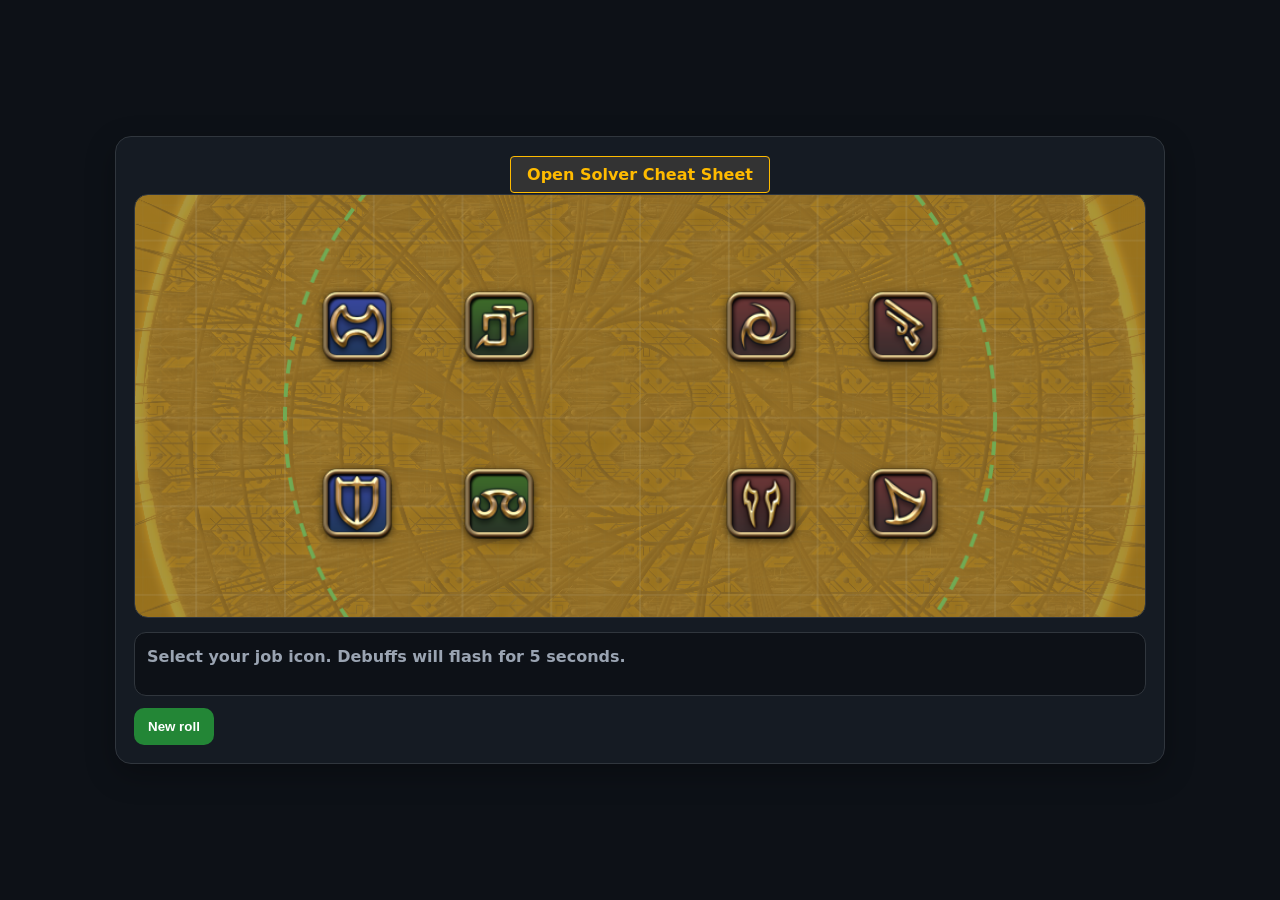
<file: index.html>
<!doctype html>
<html lang="en">
<head>
<meta charset="utf-8" />
<meta name="viewport" content="width=device-width, initial-scale=1" />
<title>Kefka Group Placement Quiz</title>
<link rel="stylesheet" href="style.css">
</head>
<body>
  <main class="app">
    <div style="text-align: center; padding: 10px;">
      <a href="helper.html" class="helper-link" style="color: #FFBB00; font-weight: bold; text-decoration: none; padding: 8px 16px; border: 1px solid #FFBB00; border-radius: 4px; background: #333;">Open Solver Cheat Sheet</a>
    </div>
    <section id="roleStage" class="role-stage" aria-label="Select your role">
      <button class="role-btn" data-role="MT" aria-label="MT" style="left:22%; top:31%;"><img class="role-icon" src="[data-uri]" alt=""></button>
      <button class="role-btn" data-role="OT" aria-label="OT" style="left:22%; top:73%;"><img class="role-icon" src="[data-uri]" alt=""></button>
      <button class="role-btn" data-role="Melee1" aria-label="Melee1" style="left:62%; top:31%;"><img class="role-icon" src="[data-uri]" alt=""></button>
      <button class="role-btn" data-role="Melee2" aria-label="Melee2" style="left:62%; top:73%;"><img class="role-icon" src="[data-uri]" alt=""></button>

      <button class="role-btn" data-role="Healer1" aria-label="Healer1" style="left:36%; top:31%;"><img class="role-icon" src="[data-uri]" alt=""></button>
      <button class="role-btn" data-role="Healer2" aria-label="Healer2" style="left:36%; top:73%;"><img class="role-icon" src="[data-uri]" alt=""></button>
      <button class="role-btn" data-role="Ranged1" aria-label="Ranged1" style="left:76%; top:31%;"><img class="role-icon" src="[data-uri]" alt=""></button>
      <button class="role-btn" data-role="Ranged2" aria-label="Ranged2" style="left:76%; top:73%;"><img class="role-icon" src="[data-uri]" alt=""></button>
    </section>

    <section id="placementStage" class="placement-stage hidden" aria-label="Choose the correct group spot">
      <svg id="placementSvg1" class="placement-svg" width="375" height="189" viewBox="0 0 375 189" fill="none" xmlns="http://www.w3.org/2000/svg">
<g id="Group 1">
<circle id="Tower1" class="tower-visual" cx="74" cy="89" r="72" fill="#2CFFC3" fill-opacity="0.15" stroke="#2CFFC3" stroke-width="4"/>
<circle id="Tower1_2" class="tower-visual" cx="301" cy="89" r="72" fill="#2CFFC3" fill-opacity="0.15" stroke="#2CFFC3" stroke-width="4"/>
<circle id="GroupA_Cone" class="choice-circle" cx="51" cy="138" r="9.5" fill="#FFBB00" stroke="black"/>
<circle id="GroupB_Healer" class="choice-circle" cx="31" cy="179" r="9.5" fill="#FFBB00" stroke="black"/>
<circle id="GroupA_Support_Stack" class="choice-circle" cx="78" cy="79" r="9.5" fill="#FFBB00" stroke="black"/>
<circle id="GroupB_Tank" class="choice-circle" cx="116" cy="10" r="9.5" fill="#FFBB00" stroke="black"/>
<circle id="GroupB_DPS" class="choice-circle" cx="251" cy="15" r="9.5" fill="#FFBB00" stroke="black"/>
<circle id="GroupA_DPS_Stack" class="choice-circle" cx="271" cy="44" r="9.5" fill="#FFBB00" stroke="black"/>
<circle id="GroupA_Aoe" class="choice-circle" cx="301" cy="143" r="9.5" fill="#FFBB00" stroke="black"/>
</g>
</svg>

    </section>

    <section id="placementStage2" class="placement-stage hidden" aria-label="Choose the correct second group spot">
      <svg id="placementSvg2" class="placement-svg" width="415" height="261" viewBox="0 0 415 261" fill="none" xmlns="http://www.w3.org/2000/svg">
<g id="Group 2">
<circle id="Stage2_Tower1" class="tower-visual" cx="94" cy="187" r="72" fill="#2CFFC3" fill-opacity="0.15" stroke="#2CFFC3" stroke-width="4"/>
<circle id="Stage2_Tower1_2" class="tower-visual" cx="321" cy="187" r="72" fill="#2CFFC3" fill-opacity="0.15" stroke="#2CFFC3" stroke-width="4"/>
<circle id="Stage2_GroupA_Support_Cone" data-choice="GroupA_Support_Cone" class="choice-circle stage2-choice" cx="113" cy="136" r="9.5" fill="#FFBB00" stroke="black"/>
<circle id="Stage2_GroupB_Tank" data-choice="GroupB_Tank" class="choice-circle stage2-choice" cx="147" cy="10" r="9.5" fill="#FFBB00" stroke="black"/>
<circle id="Stage2_GroupB_Melee" data-choice="GroupB_Melee" class="choice-circle stage2-choice" cx="257" cy="10" r="9.5" fill="#FFBB00" stroke="black"/>
<circle id="Stage2_GroupA_DPS_Cone" data-choice="GroupA_DPS_Cone" class="choice-circle stage2-choice" cx="295" cy="136" r="9.5" fill="#FFBB00" stroke="black"/>
<circle id="Stage2_GroupA_DPS_Aoe" data-choice="GroupA_DPS_Aoe" class="choice-circle stage2-choice" cx="331" cy="251" r="9.5" fill="#FFBB00" stroke="black"/>
<circle id="Stage2_GroupB_RangedDPS" data-choice="GroupB_RangedDPS" class="choice-circle stage2-choice" cx="405" cy="154" r="9.5" fill="#FFBB00" stroke="black"/>
<circle id="Stage2_GroupB_Healer" data-choice="GroupB_Healer" class="choice-circle stage2-choice" cx="10" cy="164" r="9.5" fill="#FFBB00" stroke="black"/>
<circle id="Stage2_GroupA_Support_AOE" data-choice="GroupA_Support_AOE" class="choice-circle stage2-choice" cx="75" cy="251" r="9.5" fill="#FFBB00" stroke="black"/>
</g>
</svg>

    </section>

    <section id="placementStage3" class="placement-stage hidden" aria-label="Choose Future or Past">
      <svg id="placementSvg3" class="placement-svg" width="375" height="267" viewBox="0 0 375 267" fill="none" xmlns="http://www.w3.org/2000/svg">
<g id="Group 3">
<circle id="Stage3_Tower1" class="tower-visual" cx="74" cy="193" r="72" fill="#2CFFC3" fill-opacity="0.15" stroke="#2CFFC3" stroke-width="4"/>
<circle id="Stage3_Tower1_2" class="tower-visual" cx="301" cy="193" r="72" fill="#2CFFC3" fill-opacity="0.15" stroke="#2CFFC3" stroke-width="4"/>
<circle id="Stage3_Past" data-choice="Past" class="choice-circle stage3-choice" cx="188" cy="225" r="9.5" fill="#FFBB00" stroke="black"/>
<circle id="Stage3_Future" data-choice="Future" class="choice-circle stage3-choice" cx="188" cy="10" r="9.5" fill="#FFBB00" stroke="black"/>
</g>
</svg>

    </section>

    <section id="placementStage5" class="placement-stage hidden" aria-label="Choose the correct fifth stage spot">
      <svg id="placementSvg5" class="placement-svg" width="415" height="261" viewBox="0 0 415 261" fill="none" xmlns="http://www.w3.org/2000/svg">
<g id="Group 4">
<circle id="Stage5_Tower1" class="tower-visual" cx="94" cy="187" r="72" fill="#2CFFC3" fill-opacity="0.15" stroke="#2CFFC3" stroke-width="4"/>
<circle id="Stage5_Tower1_2" class="tower-visual" cx="321" cy="187" r="72" fill="#2CFFC3" fill-opacity="0.15" stroke="#2CFFC3" stroke-width="4"/>
<circle id="Stage5_GroupB_Cone_Healer/MeleeDPS" data-choice="GroupB_Cone_Healer/MeleeDPS" class="choice-circle stage5-choice" cx="113" cy="136" r="9.5" fill="#FFBB00" stroke="black"/>
<circle id="Stage5_GroupA_Tank" data-choice="GroupA_Tank" class="choice-circle stage5-choice" cx="147" cy="10" r="9.5" fill="#FFBB00" stroke="black"/>
<circle id="Stage5_GroupA_MeleeDPS" data-choice="GroupA_MeleeDPS" class="choice-circle stage5-choice" cx="257" cy="10" r="9.5" fill="#FFBB00" stroke="black"/>
<circle id="Stage5_GroupB_Cone_Tank/RangedDPS" data-choice="GroupB_Cone_Tank/RangedDPS" class="choice-circle stage5-choice" cx="295" cy="136" r="9.5" fill="#FFBB00" stroke="black"/>
<circle id="Stage5_GroupB_AOE_Tank/RangedDPS" data-choice="GroupB_AOE_Tank/RangedDPS" class="choice-circle stage5-choice" cx="331" cy="251" r="9.5" fill="#FFBB00" stroke="black"/>
<circle id="Stage5_GroupA_RangedDPS" data-choice="GroupA_RangedDPS" class="choice-circle stage5-choice" cx="405" cy="154" r="9.5" fill="#FFBB00" stroke="black"/>
<circle id="Stage5_GroupA_Healer" data-choice="GroupA_Healer" class="choice-circle stage5-choice" cx="10" cy="164" r="9.5" fill="#FFBB00" stroke="black"/>
<circle id="Stage5_GroupB_AOE_Healer/MeleeDPS" data-choice="GroupB_AOE_Healer/MeleeDPS" class="choice-circle stage5-choice" cx="75" cy="251" r="9.5" fill="#FFBB00" stroke="black"/>
</g>
</svg>

    </section>

    <section id="placementStage7" class="placement-stage hidden" aria-label="Choose the correct seventh stage spot">
      <svg id="placementSvg7" class="placement-svg" width="415" height="261" viewBox="0 0 415 261" fill="none" xmlns="http://www.w3.org/2000/svg">
<g id="Group 4">
<circle id="Stage7_Tower1" class="tower-visual" cx="94" cy="187" r="72" fill="#2CFFC3" fill-opacity="0.15" stroke="#2CFFC3" stroke-width="4"/>
<circle id="Stage7_Tower1_2" class="tower-visual" cx="321" cy="187" r="72" fill="#2CFFC3" fill-opacity="0.15" stroke="#2CFFC3" stroke-width="4"/>
<circle id="Stage7_GroupB_Cone_Left" data-choice="GroupB_Cone_Left" class="choice-circle stage7-choice" cx="113" cy="136" r="9.5" fill="#FFBB00" stroke="black"/>
<circle id="Stage7_GroupA_Tank" data-choice="GroupA_Tank" class="choice-circle stage7-choice" cx="147" cy="10" r="9.5" fill="#FFBB00" stroke="black"/>
<circle id="Stage7_GroupA_MeleeDPS" data-choice="GroupA_MeleeDPS" class="choice-circle stage7-choice" cx="257" cy="10" r="9.5" fill="#FFBB00" stroke="black"/>
<circle id="Stage7_GroupB_Cone_Right" data-choice="GroupB_Cone_Right" class="choice-circle stage7-choice" cx="295" cy="136" r="9.5" fill="#FFBB00" stroke="black"/>
<circle id="Stage7_GroupB_AOE_Right" data-choice="GroupB_AOE_Right" class="choice-circle stage7-choice" cx="331" cy="251" r="9.5" fill="#FFBB00" stroke="black"/>
<circle id="Stage7_GroupA_RangedDPS" data-choice="GroupA_RangedDPS" class="choice-circle stage7-choice" cx="405" cy="154" r="9.5" fill="#FFBB00" stroke="black"/>
<circle id="Stage7_GroupA_Healer" data-choice="GroupA_Healer" class="choice-circle stage7-choice" cx="10" cy="164" r="9.5" fill="#FFBB00" stroke="black"/>
<circle id="Stage7_GroupB_AOE_Left" data-choice="GroupB_AOE_Left" class="choice-circle stage7-choice" cx="75" cy="251" r="9.5" fill="#FFBB00" stroke="black"/>
</g>
</svg>

    </section>

    <div id="timelineCue" class="timeline-cue hidden"></div>

    <div id="status" class="status">Select your job icon. Debuffs will flash for 5 seconds.</div>
    <button id="reset" class="next" type="button">New roll</button>
  </main>

<script src="script.js"></script>
</body>
</html>
<script defer src="https://static.itch.io/htmlgame.js" type="text/javascript"></script>
</file>
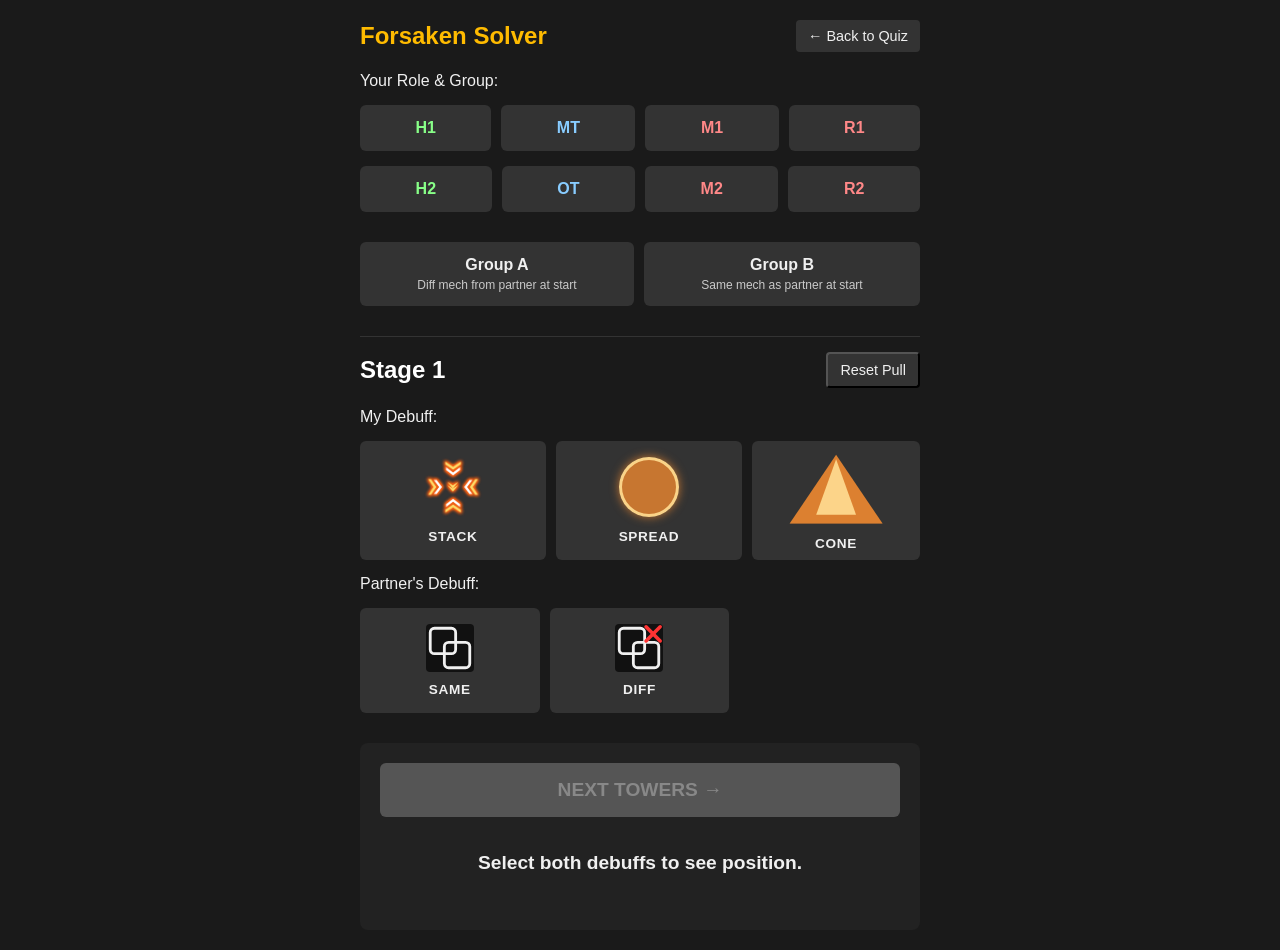
<file: helper.html>
<!DOCTYPE html>
<html lang="en">
<head>
  <meta charset="UTF-8">
  <meta name="viewport" content="width=device-width, initial-scale=1.0">
  <title>Forsaken Helper</title>
  <link rel="stylesheet" href="helper.css?v=2">
  <style>
    /* Additions for SVGs to scale correctly */
    .placement-stage {
      width: 100%;
      max-width: 500px;
      margin: 0 auto 20px;
    }
    .placement-svg {
      width: 100%;
      height: auto;
      background-color: #111;
      border-radius: 4px;
    }
    .highlight {
      fill: #00ff00;
      stroke: #fff;
      stroke-width: 3px;
      r: 15;
      animation: pulse 1s infinite alternate;
    }
    @keyframes pulse {
      from { r: 12; fill-opacity: 1; }
      to { r: 18; fill-opacity: 0.7; }
    }
  </style>
</head>
<body>
  <div class="container">
    <header>
      <h1>Forsaken Solver</h1>
      <a href="index.html" class="back-link">&larr; Back to Quiz</a>
    </header>

    <!-- SINGLE COMBINED SCREEN -->
    <div id="mainScreen">
      <div class="controls">
        <label>Your Role & Group:</label>
        <div class="row" id="roleRow1">
          <button class="toggle-btn role-btn" data-role="H1">H1</button>
          <button class="toggle-btn role-btn" data-role="MT">MT</button>
          <button class="toggle-btn role-btn" data-role="Melee1">M1</button>
          <button class="toggle-btn role-btn" data-role="Ranged1">R1</button>
        </div>
        <div class="row" id="roleRow2" style="margin-bottom: 15px;">
          <button class="toggle-btn role-btn" data-role="H2">H2</button>
          <button class="toggle-btn role-btn" data-role="OT">OT</button>
          <button class="toggle-btn role-btn" data-role="Melee2">M2</button>
          <button class="toggle-btn role-btn" data-role="Ranged2">R2</button>
        </div>

        <div class="row" id="groupRow">
          <button class="toggle-btn group-btn" data-group="GroupA" style="display: flex; flex-direction: column; align-items: center; justify-content: center;">
            <span>Group A</span>
            <span style="font-size: 0.75rem; font-weight: normal; margin-top: 4px; opacity: 0.8;">Diff mech from partner at start</span>
          </button>
          <button class="toggle-btn group-btn" data-group="GroupB" style="display: flex; flex-direction: column; align-items: center; justify-content: center;">
            <span>Group B</span>
            <span style="font-size: 0.75rem; font-weight: normal; margin-top: 4px; opacity: 0.8;">Same mech as partner at start</span>
          </button>
        </div>
      </div>

      <div class="stage-header" style="margin-top: 15px; border-top: 1px solid #333; padding-top: 15px;">
        <h2 id="stageTitle">Stage 1</h2>
        <button id="resetBtn" class="back-link">Reset Pull</button>
      </div>

      <div id="debuffControls" class="controls">
        <label>My Debuff:</label>
        <div class="row" id="myDebuffRow">
          <button class="toggle-btn debuff-btn icon-btn" data-debuff="stack">
            <div class="quiz-debuff-icon"><img id="stack-img" alt="Stack" /></div>
            <span>Stack</span>
          </button>
          <button class="toggle-btn debuff-btn icon-btn" data-debuff="aoe">
            <div class="debuff-aoe quiz-debuff-icon"></div>
            <span>Spread</span>
          </button>
          <button class="toggle-btn debuff-btn icon-btn" data-debuff="cone">
            <div class="debuff-cone quiz-debuff-icon"></div>
            <span>Cone</span>
          </button>
        </div>

        <label>Partner's Debuff:</label>
        <div class="row" id="partnerDebuffRow">
          <button class="toggle-btn partner-btn icon-btn" data-partner="Same">
            <svg class="btn-icon" viewBox="0 0 34 34" width="32" height="32"><rect x="3" y="3" width="18" height="18" rx="3" fill="none" stroke="currentColor" stroke-width="2"/><rect x="13" y="13" width="18" height="18" rx="3" fill="none" stroke="currentColor" stroke-width="2"/></svg>
            <span>Same</span>
          </button>
          <button class="toggle-btn partner-btn icon-btn" data-partner="Different">
            <svg class="btn-icon" viewBox="0 0 34 34" width="32" height="32"><rect x="3" y="3" width="18" height="18" rx="3" fill="none" stroke="currentColor" stroke-width="2"/><rect x="13" y="13" width="18" height="18" rx="3" fill="none" stroke="currentColor" stroke-width="2"/><line x1="22" y1="2" x2="32" y2="12" stroke="#ff3333" stroke-width="2.5" stroke-linecap="round"/><line x1="32" y1="2" x2="22" y2="12" stroke="#ff3333" stroke-width="2.5" stroke-linecap="round"/></svg>
            <span>Diff</span>
          </button>
        </div>
      </div>

      <div class="display">
        <button id="nextStageBtn" class="action-btn disabled" style="margin-bottom: 20px;">Next Towers &rarr;</button>

        <div class="svg-container" id="svgContainer">
          <!-- SVGs will go here -->
          <section id="placementStage" class="placement-stage hidden" aria-label="Stage 1">
            <svg id="placementSvg1" class="placement-svg" width="375" height="189" viewBox="0 0 375 189" fill="none" xmlns="http://www.w3.org/2000/svg">
              <circle id="Tower1" class="tower-visual" cx="74" cy="89" r="72" fill="#2CFFC3" fill-opacity="0.15" stroke="#2CFFC3" stroke-width="4"/>
              <circle id="Tower1_2" class="tower-visual" cx="301" cy="89" r="72" fill="#2CFFC3" fill-opacity="0.15" stroke="#2CFFC3" stroke-width="4"/>
              <circle id="GroupA_Cone" class="choice-circle" cx="51" cy="138" r="9.5" fill="#FFBB00" stroke="black"/>
              <circle id="GroupB_Healer" class="choice-circle" cx="31" cy="179" r="9.5" fill="#FFBB00" stroke="black"/>
              <circle id="GroupA_Support_Stack" class="choice-circle" cx="78" cy="79" r="9.5" fill="#FFBB00" stroke="black"/>
              <circle id="GroupB_Tank" class="choice-circle" cx="116" cy="10" r="9.5" fill="#FFBB00" stroke="black"/>
              <circle id="GroupB_DPS" class="choice-circle" cx="251" cy="15" r="9.5" fill="#FFBB00" stroke="black"/>
              <circle id="GroupA_DPS_Stack" class="choice-circle" cx="271" cy="44" r="9.5" fill="#FFBB00" stroke="black"/>
              <circle id="GroupA_Aoe" class="choice-circle" cx="301" cy="143" r="9.5" fill="#FFBB00" stroke="black"/>
            </svg>
          </section>

          <section id="placementStage2" class="placement-stage hidden" aria-label="Stage 2">
            <svg id="placementSvg2" class="placement-svg" width="415" height="261" viewBox="0 0 415 261" fill="none" xmlns="http://www.w3.org/2000/svg">
              <circle id="Stage2_Tower1" class="tower-visual" cx="94" cy="187" r="72" fill="#2CFFC3" fill-opacity="0.15" stroke="#2CFFC3" stroke-width="4"/>
              <circle id="Stage2_Tower1_2" class="tower-visual" cx="321" cy="187" r="72" fill="#2CFFC3" fill-opacity="0.15" stroke="#2CFFC3" stroke-width="4"/>
              <circle id="Stage2_GroupA_Support_Cone" class="choice-circle" cx="113" cy="136" r="9.5" fill="#FFBB00" stroke="black"/>
              <circle id="Stage2_GroupB_Tank" class="choice-circle" cx="147" cy="10" r="9.5" fill="#FFBB00" stroke="black"/>
              <circle id="Stage2_GroupB_Melee" class="choice-circle" cx="257" cy="10" r="9.5" fill="#FFBB00" stroke="black"/>
              <circle id="Stage2_GroupA_DPS_Cone" class="choice-circle" cx="295" cy="136" r="9.5" fill="#FFBB00" stroke="black"/>
              <circle id="Stage2_GroupA_DPS_Aoe" class="choice-circle" cx="331" cy="251" r="9.5" fill="#FFBB00" stroke="black"/>
              <circle id="Stage2_GroupB_RangedDPS" class="choice-circle" cx="405" cy="154" r="9.5" fill="#FFBB00" stroke="black"/>
              <circle id="Stage2_GroupB_Healer" class="choice-circle" cx="10" cy="164" r="9.5" fill="#FFBB00" stroke="black"/>
              <circle id="Stage2_GroupA_Support_AOE" class="choice-circle" cx="75" cy="251" r="9.5" fill="#FFBB00" stroke="black"/>
            </svg>
          </section>

          <section id="placementStage3" class="placement-stage hidden" aria-label="Choose Future or Past">
            <svg id="placementSvg3" class="placement-svg" width="375" height="267" viewBox="0 0 375 267" fill="none" xmlns="http://www.w3.org/2000/svg">
              <circle id="Stage3_Tower1" class="tower-visual" cx="74" cy="193" r="72" fill="#2CFFC3" fill-opacity="0.15" stroke="#2CFFC3" stroke-width="4"/>
              <circle id="Stage3_Tower1_2" class="tower-visual" cx="301" cy="193" r="72" fill="#2CFFC3" fill-opacity="0.15" stroke="#2CFFC3" stroke-width="4"/>
              <circle id="Stage3_Past" class="choice-circle" cx="188" cy="225" r="9.5" fill="#FFBB00" stroke="black"/>
              <circle id="Stage3_Future" class="choice-circle" cx="188" cy="10" r="9.5" fill="#FFBB00" stroke="black"/>
            </svg>
          </section>

        </div>
        
        <div id="instructionText" style="margin-top: 15px;">Select both debuffs to see position.</div>
      </div>
    </div>
  </div>
  <script src="stack_marker.js?v=2"></script>
  <script src="helper.js?v=2"></script>
</body>
</html>
</file>
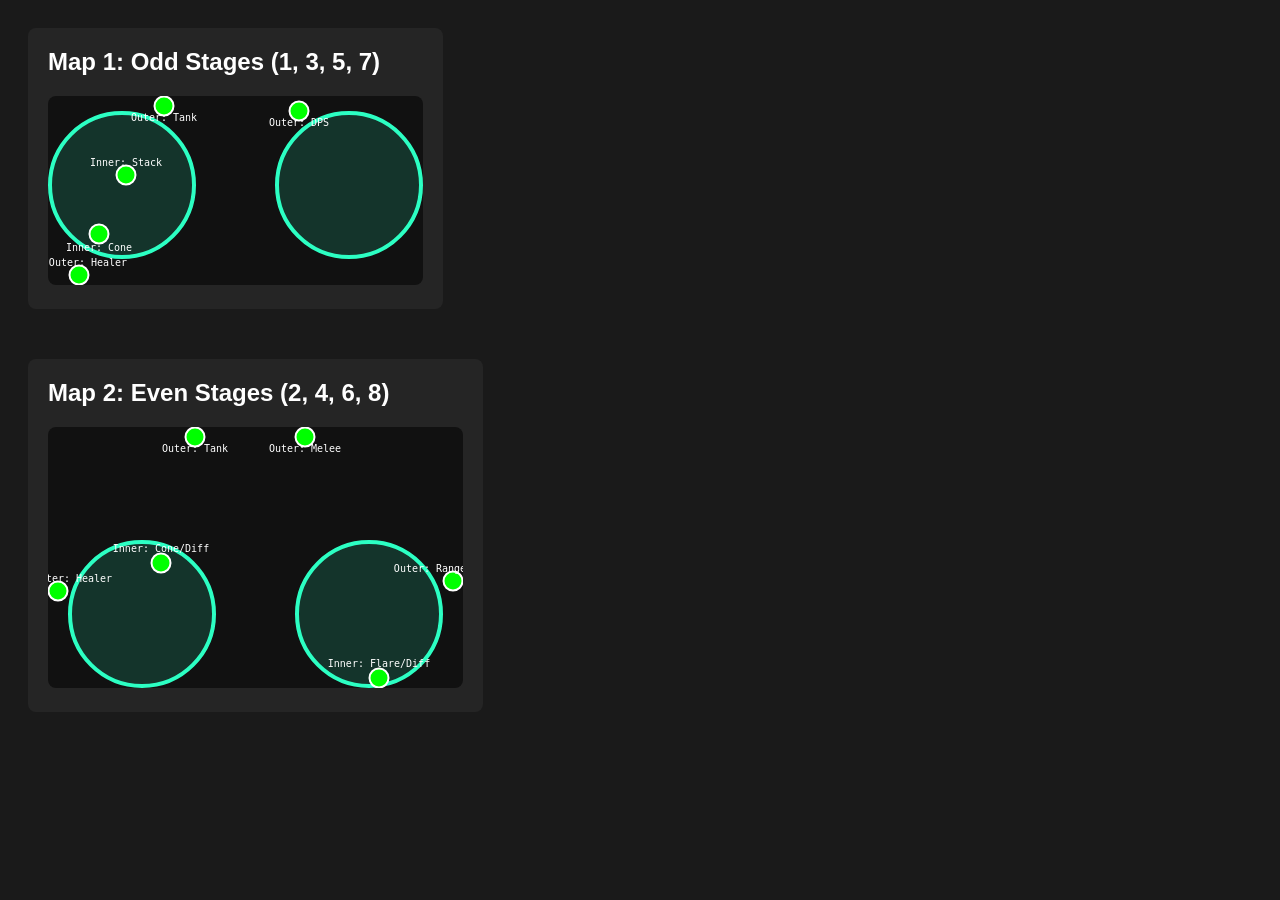
<file: visual_generator.html>
<!DOCTYPE html>
<html lang="en">
<head>
  <meta charset="UTF-8">
  <title>Forsaken Visual Generator</title>
  <style>
    body {
      background-color: #1a1a1a;
      color: white;
      font-family: Arial, sans-serif;
      padding: 20px;
    }
    .map-container {
      margin-bottom: 50px;
      padding: 20px;
      background: #252525;
      border-radius: 8px;
      width: fit-content;
    }
    .placement-svg {
      background-color: #111;
      border-radius: 8px;
    }
    .choice-circle {
      display: none;
    }
    .choice-circle.highlight {
      display: block;
      fill: #00ff00;
      stroke: #fff;
      stroke-width: 2px;
    }
    .tower-visual {
      fill: #2CFFC3;
      fill-opacity: 0.15;
      stroke: #2CFFC3;
      stroke-width: 4;
    }
    .spot-label {
      fill: white;
      font-size: 10px;
      font-family: monospace;
      text-anchor: middle;
      pointer-events: none;
    }
    h2 { margin-top: 0; }
  </style>
</head>
<body>

  <!-- MAP 1: ODD STAGES -->
  <div id="map1_view" class="map-container">
    <h2>Map 1: Odd Stages (1, 3, 5, 7)</h2>
    <svg id="placementSvg1" class="placement-svg" width="375" height="189" viewBox="0 0 375 189" fill="none" xmlns="http://www.w3.org/2000/svg">
      <circle class="tower-visual" cx="74" cy="89" r="72" />
      <circle class="tower-visual" cx="301" cy="89" r="72" />
      
      <!-- Highlighted Spots -->
      <circle id="GroupA_Support_Stack" class="choice-circle highlight" cx="78" cy="79" r="9.5" />
      <text class="spot-label" x="78" y="70">Inner: Stack</text>

      <circle id="GroupA_Cone" class="choice-circle highlight" cx="51" cy="138" r="9.5" />
      <text class="spot-label" x="51" y="155">Inner: Cone</text>

      <circle id="GroupB_Tank" class="choice-circle highlight" cx="116" cy="10" r="9.5" />
      <text class="spot-label" x="116" y="25">Outer: Tank</text>

      <circle id="GroupB_Healer" class="choice-circle highlight" cx="31" cy="179" r="9.5" />
      <text class="spot-label" x="40" y="170">Outer: Healer</text>

      <circle id="GroupB_DPS" class="choice-circle highlight" cx="251" cy="15" r="9.5" />
      <text class="spot-label" x="251" y="30">Outer: DPS</text>
    </svg>
  </div>

  <!-- MAP 2: EVEN STAGES -->
  <div id="map2_view" class="map-container">
    <h2>Map 2: Even Stages (2, 4, 6, 8)</h2>
    <svg id="placementSvg2" class="placement-svg" width="415" height="261" viewBox="0 0 415 261" fill="none" xmlns="http://www.w3.org/2000/svg">
      <circle class="tower-visual" cx="94" cy="187" r="72" />
      <circle class="tower-visual" cx="321" cy="187" r="72" />

      <!-- Highlighted Spots -->
      <circle id="Stage2_GroupA_Support_Cone" class="choice-circle highlight" cx="113" cy="136" r="9.5" />
      <text class="spot-label" x="113" y="125">Inner: Cone/Diff</text>

      <circle id="Stage2_GroupA_DPS_Aoe" class="choice-circle highlight" cx="331" cy="251" r="9.5" />
      <text class="spot-label" x="331" y="240">Inner: Flare/Diff</text>

      <circle id="Stage2_GroupB_Tank" class="choice-circle highlight" cx="147" cy="10" r="9.5" />
      <text class="spot-label" x="147" y="25">Outer: Tank</text>

      <circle id="Stage2_GroupB_Healer" class="choice-circle highlight" cx="10" cy="164" r="9.5" />
      <text class="spot-label" x="25" y="155">Outer: Healer</text>

      <circle id="Stage2_GroupB_Melee" class="choice-circle highlight" cx="257" cy="10" r="9.5" />
      <text class="spot-label" x="257" y="25">Outer: Melee</text>

      <circle id="Stage2_GroupB_RangedDPS" class="choice-circle highlight" cx="405" cy="154" r="9.5" />
      <text class="spot-label" x="385" y="145">Outer: Ranged</text>
    </svg>
  </div>

</body>
</html>
</file>
